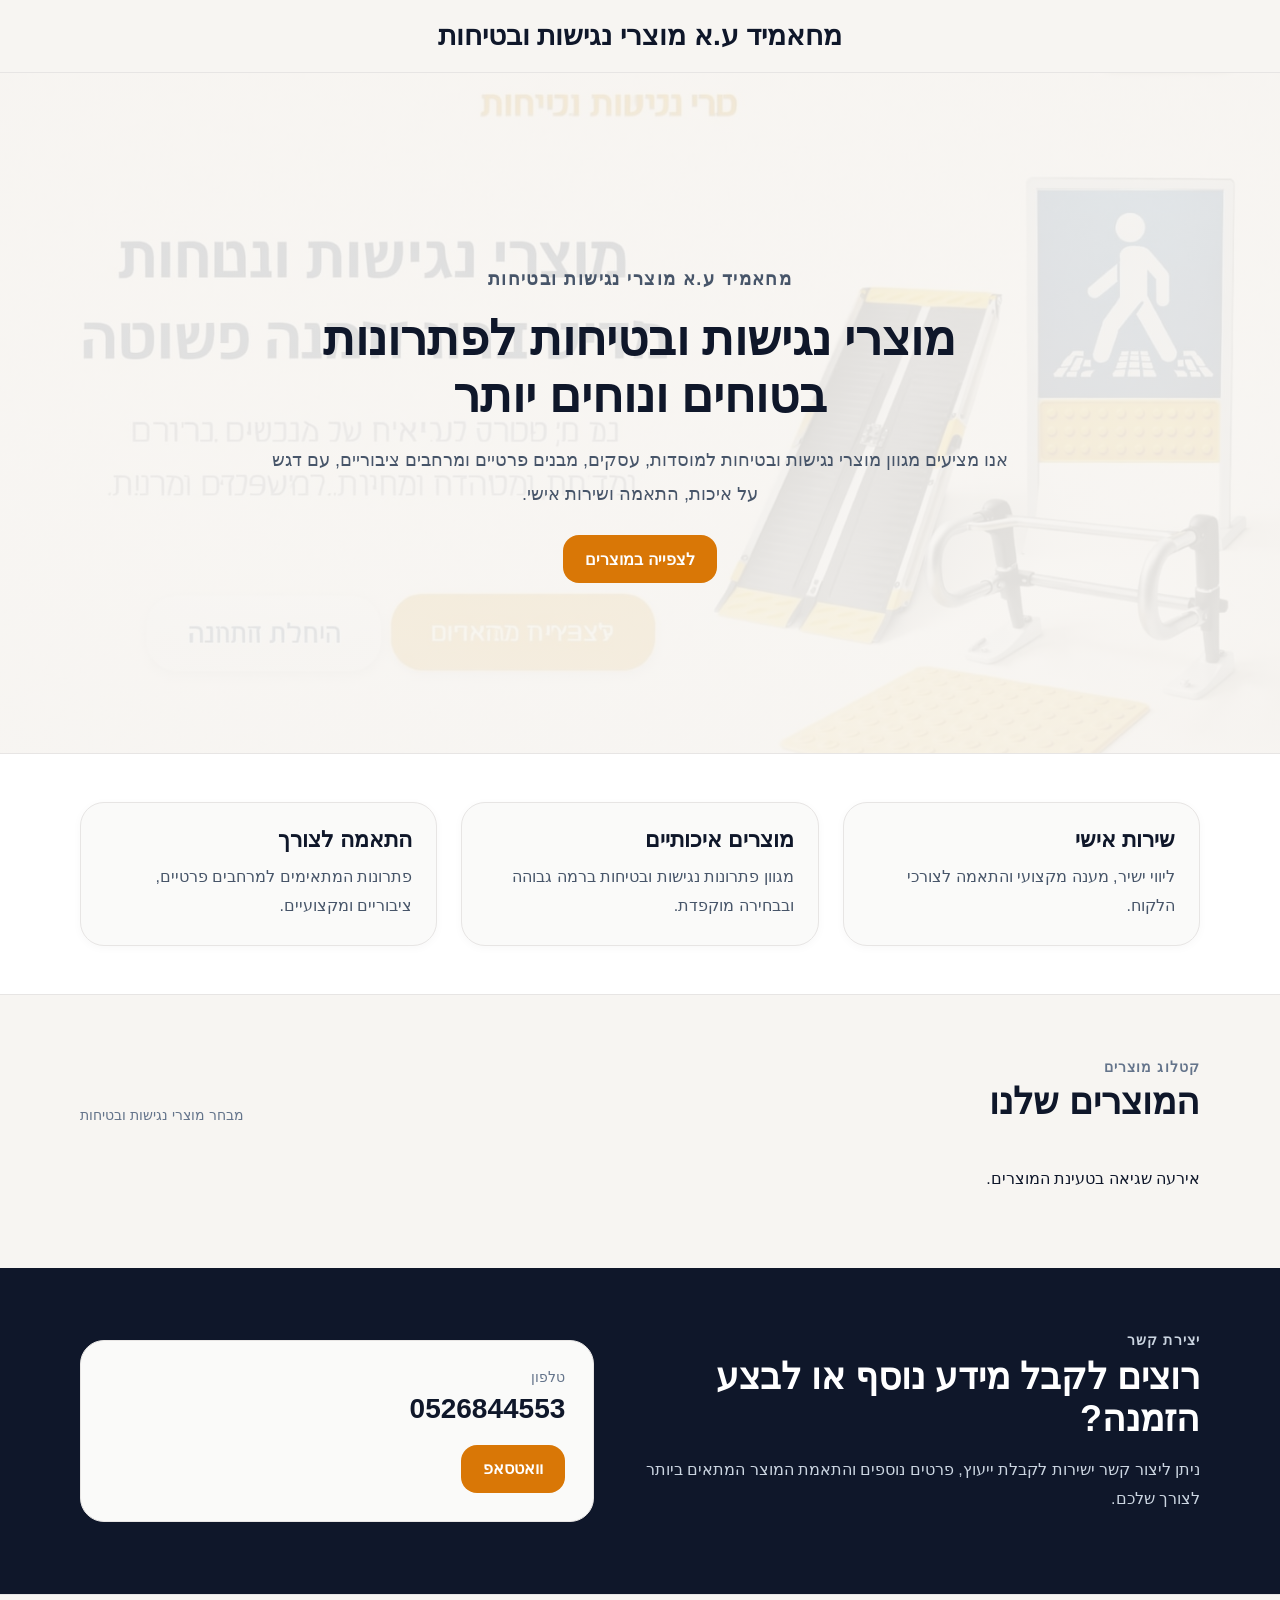
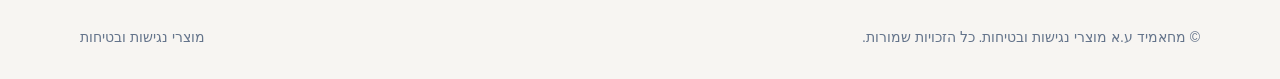
<file: index.html>
<!DOCTYPE html>
<html lang="he" dir="rtl">
  <head>
    <meta charset="UTF-8" />
    <meta name="viewport" content="width=device-width, initial-scale=1.0" />
    <title>מחאמיד ע.א מוצרי נגישות ובטיחות</title>
    <link rel="stylesheet" href="style.css" />
  </head>
  <body>
    <header class="header">
      <div class="container header-inner header-inner-centered">
        <div>
          <h1 class="brand full-brand">מחאמיד ע.א מוצרי נגישות ובטיחות</h1>
        </div>
      </div>
    </header>

    <section class="hero hero-banner">
      <div class="container hero-overlay">
        <div class="hero-text hero-text-centered">
          <p class="hero-brand">מחאמיד ע.א מוצרי נגישות ובטיחות</p>
          <h2>מוצרי נגישות ובטיחות לפתרונות בטוחים ונוחים יותר</h2>
          <p>
            אנו מציעים מגוון מוצרי נגישות ובטיחות למוסדות, עסקים, מבנים פרטיים
            ומרחבים ציבוריים, עם דגש על איכות, התאמה ושירות אישי.
          </p>

          <div class="hero-buttons">
            <a href="#products" class="btn btn-primary">לצפייה במוצרים</a>
            <a href="tel:0526844553" class="btn btn-outline mobile-only">התקשרו עכשיו</a>
          </div>
        </div>
      </div>
    </section>

    <section class="features-section">
      <div class="container features-grid">
        <div class="feature-card">
          <h3>שירות אישי</h3>
          <p>ליווי ישיר, מענה מקצועי והתאמה לצורכי הלקוח.</p>
        </div>

        <div class="feature-card">
          <h3>מוצרים איכותיים</h3>
          <p>מגוון פתרונות נגישות ובטיחות ברמה גבוהה ובבחירה מוקפדת.</p>
        </div>

        <div class="feature-card">
          <h3>התאמה לצורך</h3>
          <p>פתרונות המתאימים למרחבים פרטיים, ציבוריים ומקצועיים.</p>
        </div>
      </div>
    </section>

    <section id="products" class="products-section container">
      <div class="section-head">
        <div>
          <p class="section-label">קטלוג מוצרים</p>
          <h3>המוצרים שלנו</h3>
        </div>
        <p class="section-note">מבחר מוצרי נגישות ובטיחות</p>
      </div>

      <div id="productsGrid" class="products-grid"></div>
    </section>

    <section class="contact-section">
      <div class="container contact-grid">
        <div>
          <p class="section-label dark-label">יצירת קשר</p>
          <h3>רוצים לקבל מידע נוסף או לבצע הזמנה?</h3>
          <p class="contact-text">
            ניתן ליצור קשר ישירות לקבלת ייעוץ, פרטים נוספים והתאמת המוצר
            המתאים ביותר לצורך שלכם.
          </p>
        </div>

        <div class="contact-card">
          <div>
            <p class="contact-label">טלפון</p>
            <p class="contact-phone">0526844553</p>
          </div>

          <div class="contact-actions">
            <a
              href="https://wa.me/972526844553"
              target="_blank"
              rel="noreferrer"
              class="btn btn-primary"
            >
              וואטסאפ
            </a>
            <a href="tel:0526844553" class="btn btn-outline mobile-only">
              שיחה טלפונית
            </a>
          </div>
        </div>
      </div>
    </section>

    <footer class="footer">
      <div class="container footer-inner">
        <p>© מחאמיד ע.א מוצרי נגישות ובטיחות. כל הזכויות שמורות.</p>
        <p>מוצרי נגישות ובטיחות</p>
      </div>
    </footer>

    <script src="script.js"></script>
  </body>
</html>
</file>
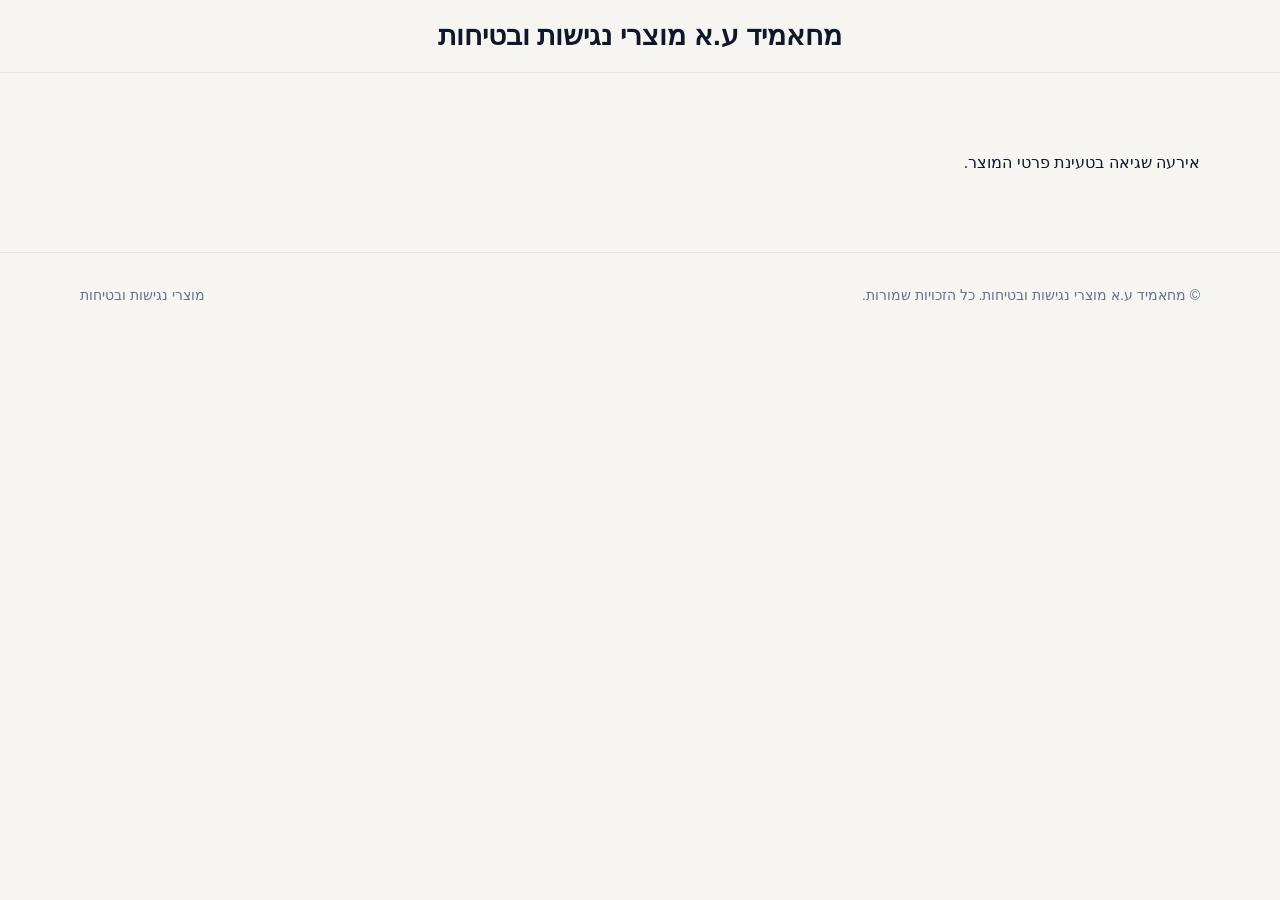
<file: product.html>
<!DOCTYPE html>
<html lang="he" dir="rtl">
  <head>
    <meta charset="UTF-8" />
    <meta name="viewport" content="width=device-width, initial-scale=1.0" />
    <title>מחאמיד ע.א מוצרי נגישות ובטיחות</title>
    <link rel="stylesheet" href="style.css" />
  </head>
  <body>
    <header class="header">
      <div class="container header-inner header-inner-centered">
        <div>
          <h1 class="brand full-brand">מחאמיד ע.א מוצרי נגישות ובטיחות</h1>
        </div>
      </div>
    </header>

    <main class="container product-page">
      <div id="productDetails"></div>
    </main>

    <footer class="footer">
      <div class="container footer-inner">
        <p>© מחאמיד ע.א מוצרי נגישות ובטיחות. כל הזכויות שמורות.</p>
        <p>מוצרי נגישות ובטיחות</p>
      </div>
    </footer>

    <script src="product.js"></script>
  </body>
</html>
</file>
<file: style.css>
* {
  box-sizing: border-box;
}

html {
  scroll-behavior: smooth;
}

body {
  margin: 0;
  font-family: Arial, Helvetica, sans-serif;
  background: #f7f5f2;
  color: #0f172a;
}

a {
  text-decoration: none;
}

img {
  display: block;
  max-width: 100%;
}

.container {
  width: min(1120px, calc(100% - 32px));
  margin: 0 auto;
}

.header {
  position: sticky;
  top: 0;
  z-index: 100;
  background: rgba(247, 245, 242, 0.96);
  border-bottom: 1px solid #e7e5e4;
  backdrop-filter: blur(8px);
}

.header-inner {
  display: flex;
  align-items: center;
  justify-content: space-between;
  padding: 18px 0;
  gap: 16px;
}

.header-inner-centered {
  justify-content: center;
}

.brand {
  margin: 0;
  font-size: 30px;
  font-weight: 700;
}

.full-brand {
  font-size: 28px;
  line-height: 1.3;
  text-align: center;
}

.subtitle {
  margin: 6px 0 0;
  color: #64748b;
  font-size: 14px;
}

.hero {
  padding: 80px 0;
}

.hero-banner {
  background-image: linear-gradient(
      rgba(247, 245, 242, 0.88),
      rgba(247, 245, 242, 0.92)
    ),
    url("images/banner-main.jpg");
  background-size: cover;
  background-position: center;
  background-repeat: no-repeat;
}

.hero-overlay {
  min-height: 520px;
  display: flex;
  align-items: center;
  justify-content: center;
}

.hero-text-centered {
  max-width: 760px;
  text-align: center;
  margin: 0 auto;
}

.hero-text h2 {
  margin: 0 0 16px;
  font-size: 48px;
  line-height: 1.2;
}

.hero-text p {
  color: #475569;
  line-height: 1.9;
  font-size: 18px;
}

.hero-brand {
  color: #64748b;
  font-size: 14px;
  font-weight: 700;
  letter-spacing: 0.08em;
  margin-bottom: 14px;
}

.hero-buttons {
  display: flex;
  flex-wrap: wrap;
  gap: 14px;
  margin-top: 24px;
  justify-content: center;
}

.hero-image-card {
  background: #ffffff;
  border: 1px solid #e7e5e4;
  border-radius: 24px;
  padding: 12px;
  box-shadow: 0 2px 10px rgba(0, 0, 0, 0.04);
}

.hero-image {
  width: 100%;
  height: 360px;
  object-fit: cover;
  border-radius: 18px;
}

.btn {
  display: inline-flex;
  align-items: center;
  justify-content: center;
  min-height: 48px;
  padding: 0 22px;
  border-radius: 16px;
  font-weight: 600;
  transition: 0.2s ease;
  cursor: pointer;
}

.btn-primary {
  background: #d97706;
  color: #ffffff;
}

.btn-primary:hover {
  background: #b45309;
}

.btn-outline {
  border: 1px solid #d6d3d1;
  color: #0f172a;
  background: transparent;
}

.btn-outline:hover {
  background: #f5f5f4;
}

.btn-light {
  border: 1px solid #fde68a;
  background: #fffbeb;
  color: #0f172a;
}

.btn-light:hover {
  background: #fef3c7;
}

.features-section {
  background: #ffffff;
  border-top: 1px solid #e7e5e4;
  border-bottom: 1px solid #e7e5e4;
}

.features-grid {
  display: grid;
  grid-template-columns: repeat(3, 1fr);
  gap: 24px;
  padding: 48px 0;
}

.feature-card {
  background: #fafaf9;
  border: 1px solid #e7e5e4;
  border-radius: 24px;
  padding: 24px;
  box-shadow: 0 2px 10px rgba(0, 0, 0, 0.03);
}

.feature-card h3 {
  margin: 0 0 10px;
  font-size: 22px;
}

.feature-card p {
  margin: 0;
  color: #475569;
  line-height: 1.8;
}

.products-section {
  padding: 64px 0;
}

.section-head {
  display: flex;
  align-items: end;
  justify-content: space-between;
  gap: 16px;
  margin-bottom: 30px;
}

.section-head h3 {
  margin: 6px 0 0;
  font-size: 36px;
}

.section-label {
  margin: 0;
  font-size: 14px;
  font-weight: 700;
  color: #64748b;
  letter-spacing: 0.08em;
}

.section-note {
  margin: 0;
  color: #64748b;
  font-size: 14px;
}

.products-grid {
  display: grid;
  grid-template-columns: repeat(3, 1fr);
  gap: 24px;
}

.product-card-link {
  display: block;
  color: inherit;
  text-decoration: none;
}

.product-card-link:hover .product-card {
  transform: translateY(-4px);
  box-shadow: 0 8px 22px rgba(0, 0, 0, 0.08);
}

.product-card-link:hover .product-image {
  transform: scale(1.02);
}

.product-card {
  overflow: hidden;
  border-radius: 24px;
  border: 1px solid #e7e5e4;
  background: #ffffff;
  box-shadow: 0 2px 10px rgba(0, 0, 0, 0.04);
  transition: transform 0.2s ease, box-shadow 0.2s ease;
  cursor: pointer;
}

.product-image {
  width: 100%;
  height: 220px;
  object-fit: cover;
  transition: transform 0.2s ease;
}

.product-content {
  padding: 24px;
}

.product-top {
  display: flex;
  align-items: flex-start;
  justify-content: space-between;
  gap: 14px;
}

.product-top h4 {
  margin: 0;
  font-size: 22px;
}

.price {
  white-space: nowrap;
  font-weight: 700;
}

.product-short {
  color: #475569;
  line-height: 1.8;
  margin: 16px 0;
}

.contact-section {
  background: #0f172a;
  color: #ffffff;
  padding: 64px 0;
}

.contact-grid {
  display: grid;
  grid-template-columns: 1.1fr 1fr;
  gap: 40px;
  align-items: center;
}

.contact-grid h3 {
  margin: 8px 0 12px;
  font-size: 36px;
}

.contact-text {
  color: #cbd5e1;
  line-height: 1.8;
}

.dark-label {
  color: #cbd5e1;
}

.contact-card {
  background: #fafaf9;
  color: #0f172a;
  border: 1px solid #e7e5e4;
  border-radius: 24px;
  padding: 28px;
}

.contact-label {
  margin: 0 0 8px;
  color: #64748b;
  font-size: 14px;
}

.contact-phone {
  margin: 0;
  font-size: 28px;
  font-weight: 700;
}

.contact-actions {
  display: flex;
  flex-wrap: wrap;
  gap: 14px;
  margin-top: 20px;
}

.footer {
  border-top: 1px solid #e7e5e4;
  background: #f7f5f2;
}

.footer-inner {
  display: flex;
  justify-content: space-between;
  align-items: center;
  gap: 12px;
  padding: 20px 0;
  color: #64748b;
  font-size: 14px;
}

.product-page {
  padding: 64px 0;
}

.product-page-layout {
  display: grid;
  grid-template-columns: 1.1fr 1fr;
  gap: 40px;
  align-items: center;
}

.product-page-price {
  font-size: 28px;
  font-weight: 700;
  margin-top: 20px;
}

.stock-status {
  margin-top: 12px;
  font-weight: 700;
  color: #166534;
}

.product-gallery {
  margin-top: 32px;
  display: grid;
  grid-template-columns: repeat(3, 1fr);
  gap: 16px;
}

.gallery-image {
  width: 100%;
  height: 220px;
  object-fit: cover;
  border-radius: 18px;
  border: 1px solid #e7e5e4;
  background: #ffffff;
}

.product-not-found {
  padding: 80px 0;
  text-align: center;
}

.related-products-section {
  margin-top: 56px;
}

.related-head {
  margin-bottom: 24px;
}

.gallery-image,
.clickable-image {
  cursor: pointer;
}

.gallery-image:hover,
.clickable-image:hover {
  opacity: 0.92;
}

.lightbox {
  position: fixed;
  inset: 0;
  background: rgba(15, 23, 42, 0.88);
  display: none;
  align-items: center;
  justify-content: center;
  z-index: 9999;
  padding: 24px;
}

.lightbox.active {
  display: flex;
}

.lightbox-image {
  max-width: 90vw;
  max-height: 82vh;
  border-radius: 18px;
  box-shadow: 0 10px 30px rgba(0, 0, 0, 0.35);
  background: #ffffff;
}

.lightbox-close {
  position: absolute;
  top: 24px;
  right: 24px;
  width: 48px;
  height: 48px;
  border: none;
  border-radius: 999px;
  background: rgba(255, 255, 255, 0.12);
  color: #ffffff;
  font-size: 30px;
  cursor: pointer;
}

.lightbox-close:hover {
  background: rgba(255, 255, 255, 0.2);
}

.lightbox-nav {
  position: absolute;
  top: 50%;
  transform: translateY(-50%);
  width: 52px;
  height: 52px;
  border: none;
  border-radius: 999px;
  background: rgba(255, 255, 255, 0.12);
  color: #ffffff;
  font-size: 34px;
  cursor: pointer;
}

.lightbox-nav:hover {
  background: rgba(255, 255, 255, 0.2);
}

.lightbox-prev {
  left: 24px;
}

.lightbox-next {
  right: 24px;
}

.product-media-column {
  display: flex;
  flex-direction: column;
  gap: 16px;
}

.product-main-image-card {
  padding: 12px;
}

.product-thumbs-grid {
  display: grid;
  grid-template-columns: repeat(4, 1fr);
  gap: 12px;
}

.gallery-thumb {
  width: 100%;
  height: 90px;
  object-fit: cover;
  border-radius: 14px;
  border: 2px solid transparent;
  background: #ffffff;
  cursor: pointer;
  transition: 0.2s ease;
}

.gallery-thumb:hover {
  transform: translateY(-2px);
  border-color: #d6d3d1;
}

.gallery-thumb.active {
  border-color: #d97706;
  box-shadow: 0 4px 14px rgba(217, 119, 6, 0.18);
}

.clickable-image {
  cursor: pointer;
}

.clickable-image:hover {
  opacity: 0.96;
}

.mobile-only {
  display: none;
}

@media (max-width: 1024px) {
  .contact-grid,
  .product-page-layout {
    grid-template-columns: 1fr;
  }

  .products-grid {
    grid-template-columns: repeat(2, 1fr);
  }
}

@media (max-width: 768px) {
  .hero-text h2,
  .section-head h3,
  .contact-grid h3 {
    font-size: 30px;
  }

  .features-grid,
  .products-grid,
  .product-gallery {
    grid-template-columns: 1fr;
  }

  .section-head,
  .header-inner,
  .footer-inner {
    flex-direction: column;
    align-items: stretch;
  }

  .product-btn,
  .btn {
    width: 100%;
  }

  .hero-image {
    height: 250px;
  }

  .full-brand {
    font-size: 18px;
  }

  .hero-overlay {
    min-height: 420px;
  }

  .product-thumbs-grid {
    grid-template-columns: repeat(2, 1fr);
  }

  .gallery-thumb {
    height: 80px;
  }

  .lightbox-nav {
    width: 44px;
    height: 44px;
    font-size: 28px;
  }

  .lightbox-prev {
    left: 12px;
  }

  .lightbox-next {
    right: 12px;
  }

  .lightbox-close {
    top: 12px;
    right: 12px;
  }

  .mobile-only {
    display: inline-flex;
  }
}
</file>
